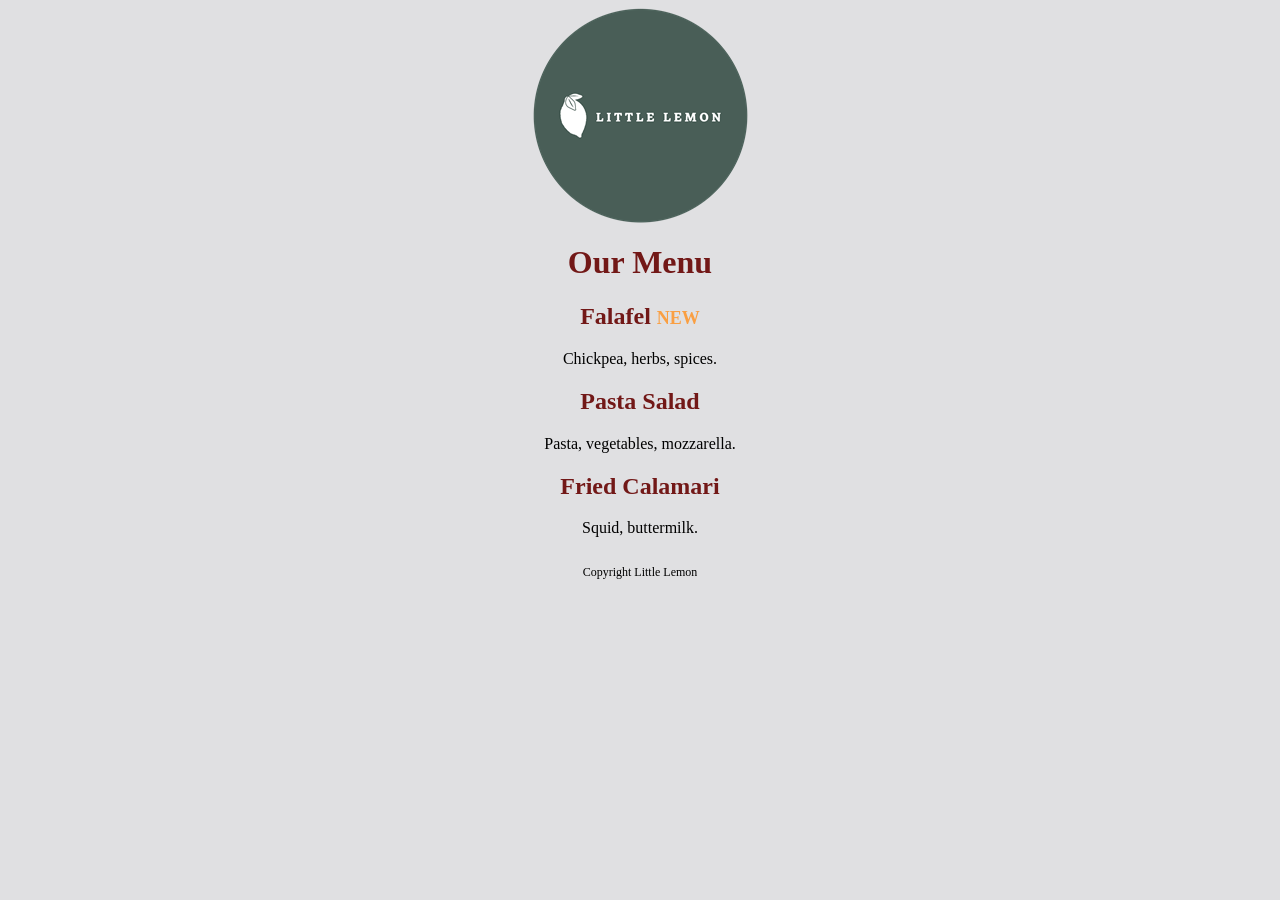
<file: assignment1/index.html>
<!DOCTYPE html>
<html>
<head>
    <title>Little Lemon</title>
    <link rel="stylesheet" href="styleUpd.css">
</head>
<body>
    <div>
        <img src="logo.png" id="logo">
    </div>
    <div class="center-text">
        <h1>Our Menu</h1>
        <h2>Falafel <span>NEW</span></h2>
        <p>Chickpea, herbs, spices.</p>
        <h2>Pasta Salad</h2>
        <p>Pasta, vegetables, mozzarella.</p>
        <h2>Fried Calamari</h2>
        <p>Squid, buttermilk.</p>
    </div>
    <div class="center-text">
        <p id="copyright">
            Copyright Little Lemon
        </p>
    </div>
</body>
</html>
</file>
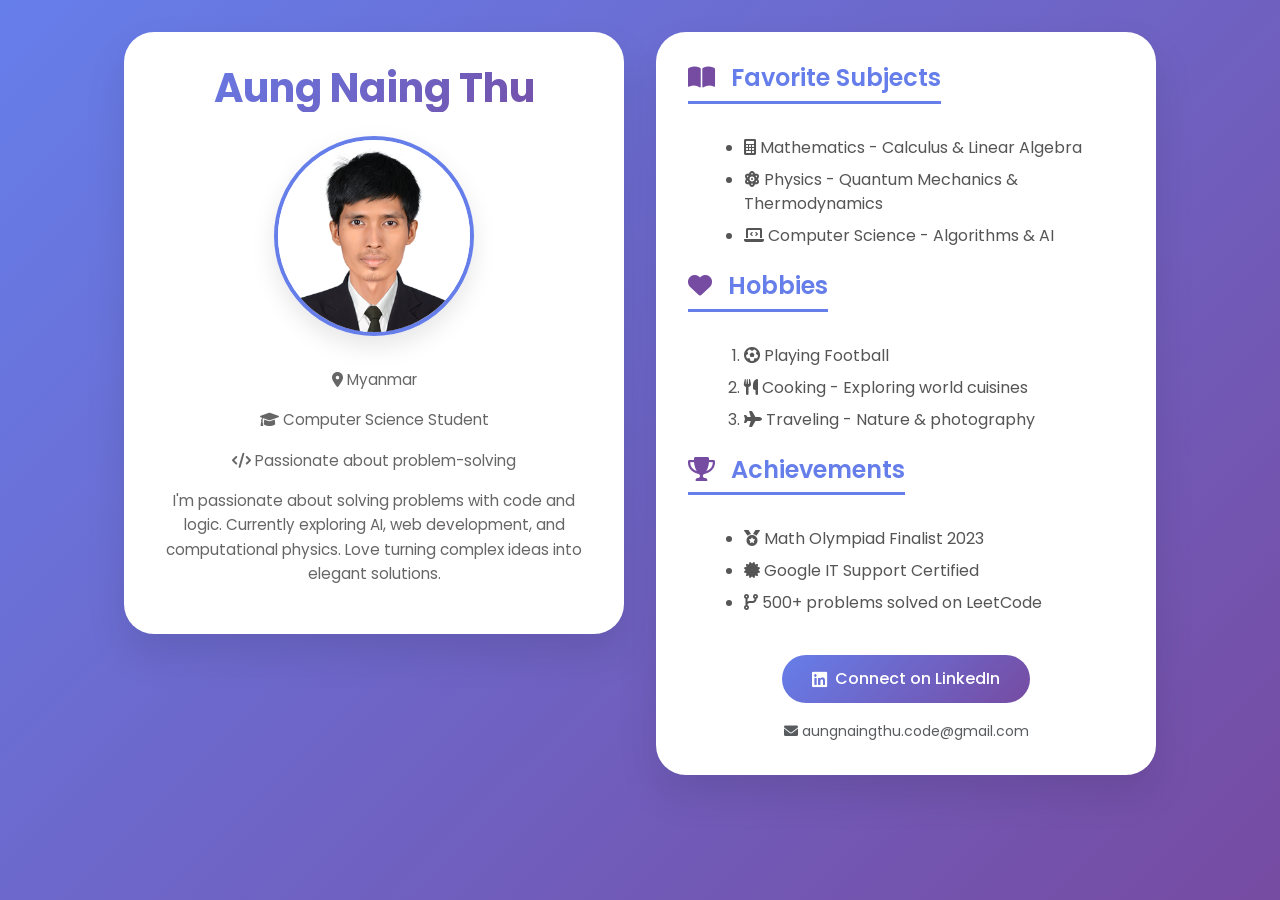
<file: assignment4/index.html>
<!DOCTYPE html>
<html lang="en">
<head>
    <meta charset="UTF-8">
    <meta name="viewport" content="width=device-width, initial-scale=1.0">
    <meta name="description" content="Personal portfolio page of Aung Naing Thu - Mathematics, Physics, and Computer Science enthusiast">
    <meta name="author" content="Aung Naing Thu">
    <title>Aung Naing Thu | Personal Page</title>
    
    <!-- Bootstrap CSS -->
    <link href="https://cdn.jsdelivr.net/npm/bootstrap@5.3.0/dist/css/bootstrap.min.css" rel="stylesheet">
    
    <!-- Font Awesome Icons -->
    <link rel="stylesheet" href="https://cdnjs.cloudflare.com/ajax/libs/font-awesome/6.0.0/css/all.min.css">
    
    <!-- Google Fonts -->
    <link href="https://fonts.googleapis.com/css2?family=Poppins:wght@300;400;500;600;700&display=swap" rel="stylesheet">
    
    <style>
        * {
            margin: 0;
            padding: 0;
            box-sizing: border-box;
        }
        
        body {
            background: linear-gradient(135deg, #667eea 0%, #764ba2 100%);
            font-family: 'Poppins', 'Segoe UI', Roboto, system-ui, sans-serif;
            min-height: 100vh;
            padding: 2rem 1rem;
            animation: forwards fadeIn 1s ease;
        }
        
        .container {
            max-width: 1200px;
            margin: 0 auto;
        }
        
        .row {
            display: flex;
            flex-wrap: wrap;
            gap: 2rem;
            justify-content: center;
        }
        
        #bio, #more {
            background: white;
            border-radius: 30px;
            padding: 2rem;
            box-shadow: 0 20px 40px rgba(0,0,0,0.1);
            transition: transform 0.3s ease, box-shadow 0.3s ease;
            height: fit-content;
        }
        
        #bio:hover, #more:hover {
            transform: translateY(-5px);
            box-shadow: 0 25px 50px rgba(0,0,0,0.15);
        }
        
        #bio {
            text-align: center;
        }
        
        h1 {
            color: #333;
            font-weight: 700;
            margin-bottom: 1.5rem;
            font-size: 2.5rem;
            background: linear-gradient(135deg, #667eea 0%, #764ba2 100%);
            -webkit-background-clip: text;
            -webkit-text-fill-color: transparent;
            background-clip: text;
        }
        
        .profile-img {
            width: 200px;
            height: 200px;
            object-fit: cover;
            border-radius: 50%;
            border: 4px solid #667eea;
            box-shadow: 0 10px 25px rgba(0,0,0,0.1);
            margin-bottom: 1rem;
            transition: transform 0.3s ease;
        }
        
        .profile-img:hover {
            transform: scale(1.05);
        }
        
        .bio-text {
            color: #666;
            line-height: 1.6;
            margin-top: 1rem;
            font-size: 0.95rem;
        }
        
        h2 {
            color: #667eea;
            font-weight: 600;
            margin-bottom: 1rem;
            font-size: 1.5rem;
            border-bottom: 3px solid #667eea;
            display: inline-block;
            padding-bottom: 0.5rem;
        }
        
        h2 i {
            margin-right: 10px;
            color: #764ba2;
        }
        
        ul, ol {
            margin: 1rem 0 1.5rem 1.5rem;
        }
        
        li {
            margin: 0.5rem 0;
            color: #555;
            font-size: 1rem;
            line-height: 1.5;
        }
        
        ul li {
            list-style-type: disc;
        }
        
        ol li {
            list-style-type: decimal;
        }
        
        .btn-primary {
            background: linear-gradient(135deg, #667eea 0%, #764ba2 100%);
            border: none;
            padding: 12px 30px;
            border-radius: 50px;
            font-weight: 500;
            margin-top: 1rem;
            transition: all 0.3s ease;
            display: inline-flex;
            align-items: center;
            gap: 8px;
        }
        
        .btn-primary:hover {
            transform: translateY(-2px);
            box-shadow: 0 10px 20px rgba(102, 126, 234, 0.4);
            background: linear-gradient(135deg, #764ba2 0%, #667eea 100%);
        }
        
        .btn-primary i {
            font-size: 1.1rem;
        }
        
        /* Responsive adjustments */
        @media (max-width: 992px) {
            #bio, #more {
                margin-bottom: 1rem;
            }
            
            h1 {
                font-size: 2rem;
            }
            
            .profile-img {
                width: 150px;
                height: 150px;
            }
        }
        
        @media (max-width: 768px) {
            body {
                padding: 1rem;
            }
            
            #bio, #more {
                padding: 1.5rem;
            }
            
            h2 {
                font-size: 1.3rem;
            }
        }
        
        /* Custom scrollbar */
        ::-webkit-scrollbar {
            width: 10px;
        }
        
        ::-webkit-scrollbar-track {
            background: #f1f1f1;
            border-radius: 10px;
        }
        
        ::-webkit-scrollbar-thumb {
            background: linear-gradient(135deg, #667eea 0%, #764ba2 100%);
            border-radius: 10px;
        }
        
        ::-webkit-scrollbar-thumb:hover {
            background: linear-gradient(135deg, #764ba2 0%, #667eea 100%);
        }
    </style>
</head>
<body>
    <div class="container">
        <div class="row">
            <!-- Bio Section -->
            <div id="bio" class="col-12 col-lg-5">
                <h1>Aung Naing Thu</h1>
                <img src="photo.jpg" alt="Aung Naing Thu" class="profile-img">
                <div class="bio-text">
                    <p><i class="fas fa-map-marker-alt"></i> Myanmar</p>
                    <p><i class="fas fa-graduation-cap"></i> Computer Science Student</p>
                    <p><i class="fas fa-code"></i> Passionate about problem-solving</p>
                </div>
                <p class="bio-text mt-3">
                    I'm passionate about solving problems with code and logic. 
                    Currently exploring AI, web development, and computational physics.
                    Love turning complex ideas into elegant solutions.
                </p>
            </div>
            
            <!-- More Info Section -->
            <div id="more" class="col-12 col-lg-5">
                <h2><i class="fas fa-book-open"></i> Favorite Subjects</h2>
                <ul>
                    <li><i class="fas fa-calculator"></i> Mathematics - Calculus & Linear Algebra</li>
                    <li><i class="fas fa-atom"></i> Physics - Quantum Mechanics & Thermodynamics</li>
                    <li><i class="fas fa-laptop-code"></i> Computer Science - Algorithms & AI</li>
                </ul>

                <h2><i class="fas fa-heart"></i> Hobbies</h2>
                <ol>
                    <li><i class="fas fa-futbol"></i> Playing Football</li>
                    <li><i class="fas fa-utensils"></i> Cooking - Exploring world cuisines</li>
                    <li><i class="fas fa-plane"></i> Traveling - Nature & photography</li>
                </ol>
                
                <h2><i class="fas fa-trophy"></i> Achievements</h2>
                <ul>
                    <li><i class="fas fa-medal"></i> Math Olympiad Finalist 2023</li>
                    <li><i class="fas fa-certificate"></i> Google IT Support Certified</li>
                    <li><i class="fas fa-code-branch"></i> 500+ problems solved on LeetCode</li>
                </ul>
                
                <div class="text-center mt-4">
                    <a href="https://www.linkedin.com/in/aung-naing-thu" class="btn btn-primary" target="_blank" rel="noopener noreferrer">
                        <i class="fab fa-linkedin"></i> Connect on LinkedIn
                    </a>
                </div>
                
                <div class="text-center mt-3">
                    <small class="text-muted">
                        <i class="fas fa-envelope"></i> aungnaingthu.code@gmail.com
                    </small>
                </div>
            </div>
        </div>
    </div>
    
    <!-- Bootstrap JS Bundle (optional - for interactive components) -->
    <script src="https://cdn.jsdelivr.net/npm/bootstrap@5.3.0/dist/js/bootstrap.bundle.min.js"></script>
</body>
</html>
</file>
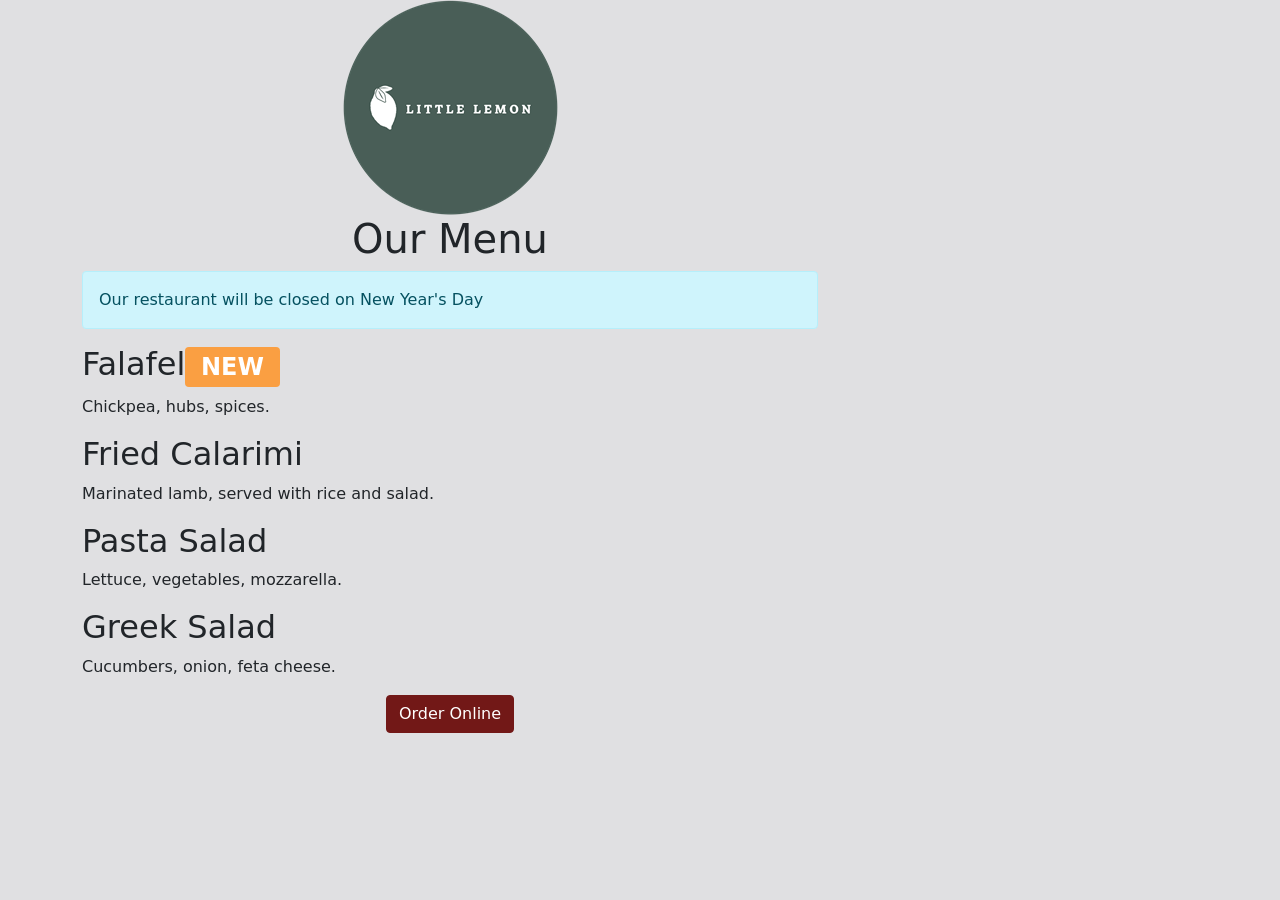
<file: bootstrap-lab/index.html>
<!DOCTYPE html>
<html>
    <head>
        <title>Little Lemon</title>
        <link href="bootstrap.min.css" rel="stylesheet">
    </head>
    <body>
        <div class="container">
            <div class="row">
                <div class="col-8">
                    <div class="text-center">
                        <img src="logo.png" class="img-fluid">
                    </div>
                </div>
            </div>

            <div class="row">
                <div class="col-8">
                    <div class="text-center">
                        <h1>Our Menu</h1>
                    </div>
                    <div class="alert alert-info" role="alert">
                        Our restaurant will be closed on New Year's Day
                    </div>
                </div>
            </div>

            <div class="row">
                <div class="col-12">
                    <h2>Falafel<span class="badge bg-secondary">NEW</span></h2>
                    <p>Chickpea, hubs, spices.</p>
                    <h2>Fried Calarimi</h2>
                    <p>Marinated lamb, served with rice and salad.</p>
                </div>

                <div class="col-12">
                    <h2>Pasta Salad</h2>
                    <p>Lettuce, vegetables, mozzarella.</p>
                    <h2>Greek Salad</h2>
                    <p>Cucumbers, onion, feta cheese.</p>
                </div>
            </div>

            <div class="row">
                <div class="col-8 col-lg-16">
                    <div class="text-center">
                        <button type="button" class="btn btn-primary">Order Online</button>
                    </div>
                </div>
            </div>
        </div>
        <script src="bootstrap.bundle.min.js"></script>
    </body>
</html>
</file>
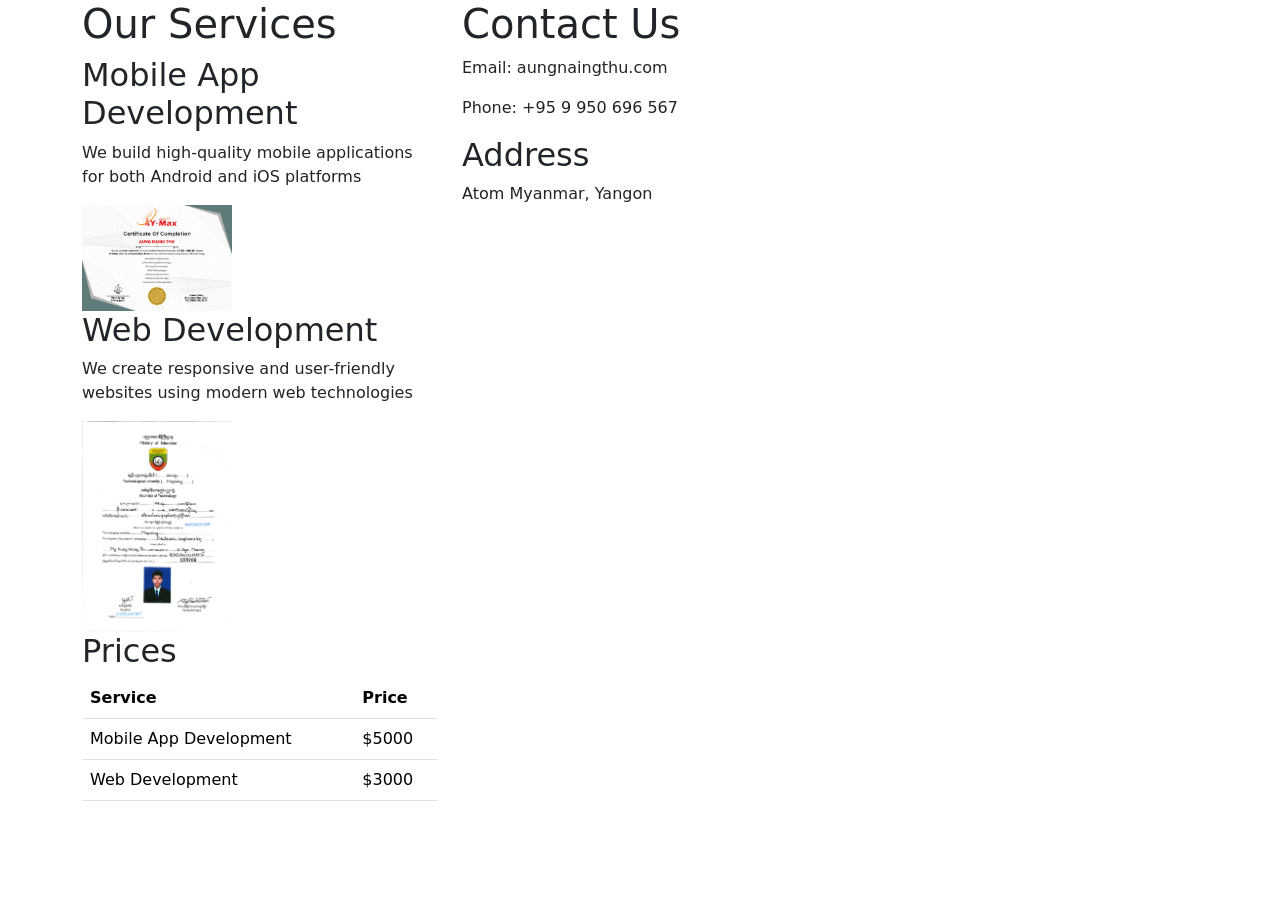
<file: exercise1/index.html>
<!DOCTYPE html>
<html>
    <head>
        <title>My App</title>
        <link href="https://cdn.jsdelivr.net/npm/bootstrap@5.1.3/dist/css/bootstrap.min.css" rel="stylesheet">
    </head>
    <body>
        <div class="container">
            <div class="row">
                <div class="col-4">
                    <h1>Our Services</h1>
                    <h2>Mobile App Development</h2>
                    <p>We build high-quality mobile applications for both Android and iOS platforms</p>
                    <img src="cert.jpg" alt="Mobile App Development" class="img-fluid" width="150">
                    <h2>Web Development</h2>
                    <p>We create responsive and user-friendly websites using modern web technologies</p>
                    <img src="graduation.jpg" alt="Web Development" class="img-fluid" width="150">
                </div>
                <div class="col-8">
                    <h1>Contact Us</h1>
                    <p>Email: aungnaingthu.com</p>
                    <p>Phone: +95 9 950 696 567</p>
                    <h2>Address</h2>
                    <p>Atom Myanmar, Yangon</p>
                </div>
                <div class="col-4">
                    <h2>Prices</h2>
                    <table class="table">
                        <thead>
                            <tr>
                                <th>Service</th>
                                <th>Price</th>
                            </tr>
                        </thead>
                        <tbody>
                            <tr>
                                <td>Mobile App Development</td>
                                <td>$5000</td>
                            </tr>
                            <tr>
                                <td>Web Development</td>
                                <td>$3000</td>
                            </tr>
                        </tbody>            
                </div>
        </div>
    </body>
</html>
</file>
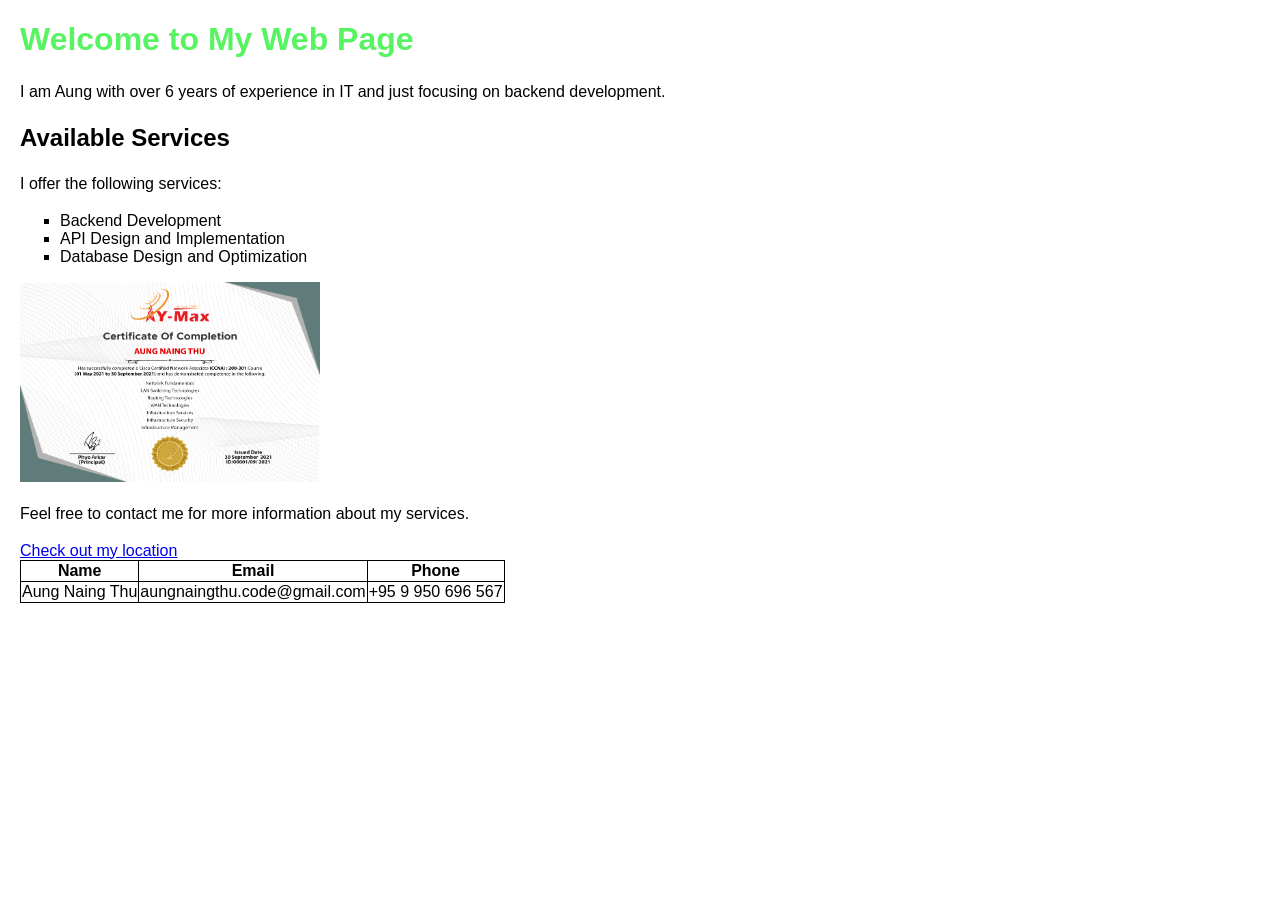
<file: html-Intro/index.html>
<!DOCTYPE html>
<html>
<head>
    <meta charset="UTF-8">
    <title>My Web Page</title>
</head>
<body>
    <h1>Welcome to My Web Page</h1>
    <p>I am Aung with over 6 years of experience in IT and just focusing on backend development.</p>
    <h2>Available Services</h2>
    <p>I offer the following services:</p>
    <ul>
        <li>Backend Development</li>
        <li>API Design and Implementation</li>
        <li>Database Design and Optimization</li>
    </ul>
    <img src="myCert.jpg" alt="Placeholder Image", width="300" height="200">
    <p>Feel free to contact me for more information about my services.</p>
    <a href="contact.html">Check out my location</a>
</body>

<style>
    body {
        font-family: Arial, sans-serif;
        margin: 20px;
    }
    h1 {
        color: #57f361;
    }
    p {
        font-size: 16px;
        line-height: 1.5;
    }
    ul {
        list-style-type: square;
    }
    table, th, td {
        border: 1px solid black;
        border-collapse: collapse;
    }
</style>
<table>
    <tr>
        <th>Name</th>
        <th>Email</th>
        <th>Phone</th>
    </tr>
    <tr>
        <td>Aung Naing Thu</td>
        <td>aungnaingthu.code@gmail.com</td>
        <td>+95 9 950 696 567</td>
    </tr>
</table>
</html>
</file>
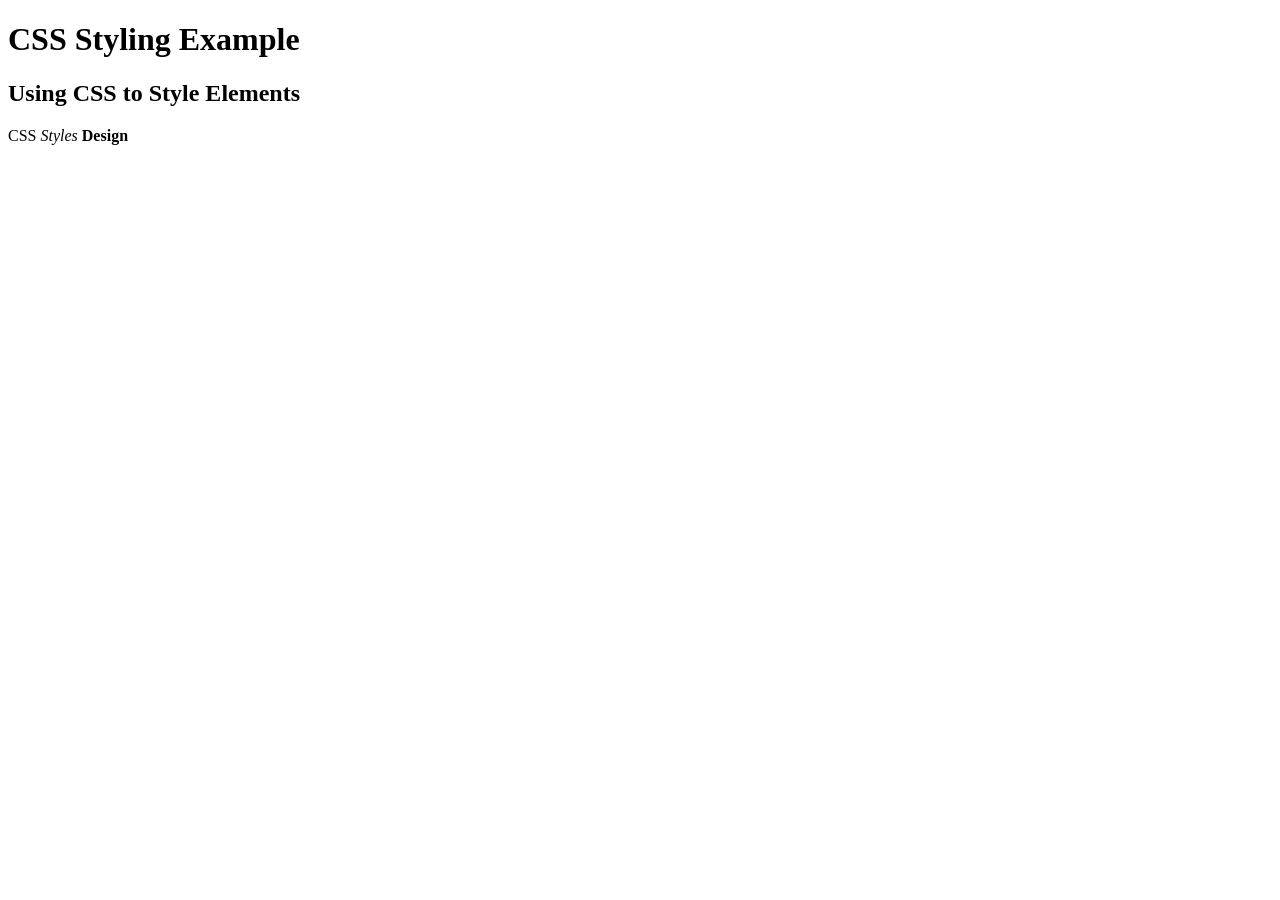
<file: css/exercise2/index.html>
<!DOCTYPE html>
<html lang="en">
    <head>
        <link rel="stylesheet" href="style.css">
        <meta charset="UTF-8">
        <h1>CSS Styling Example</h1>
        <h2>Using CSS to Style Elements</h2>
    </head>
    <body>
        <div>
            <span>CSS</span>
            <div id="middle"><em>Styles</em></div>
            <span><strong>Design</strong></span>
        </div>
    </body>
</html>
</file>
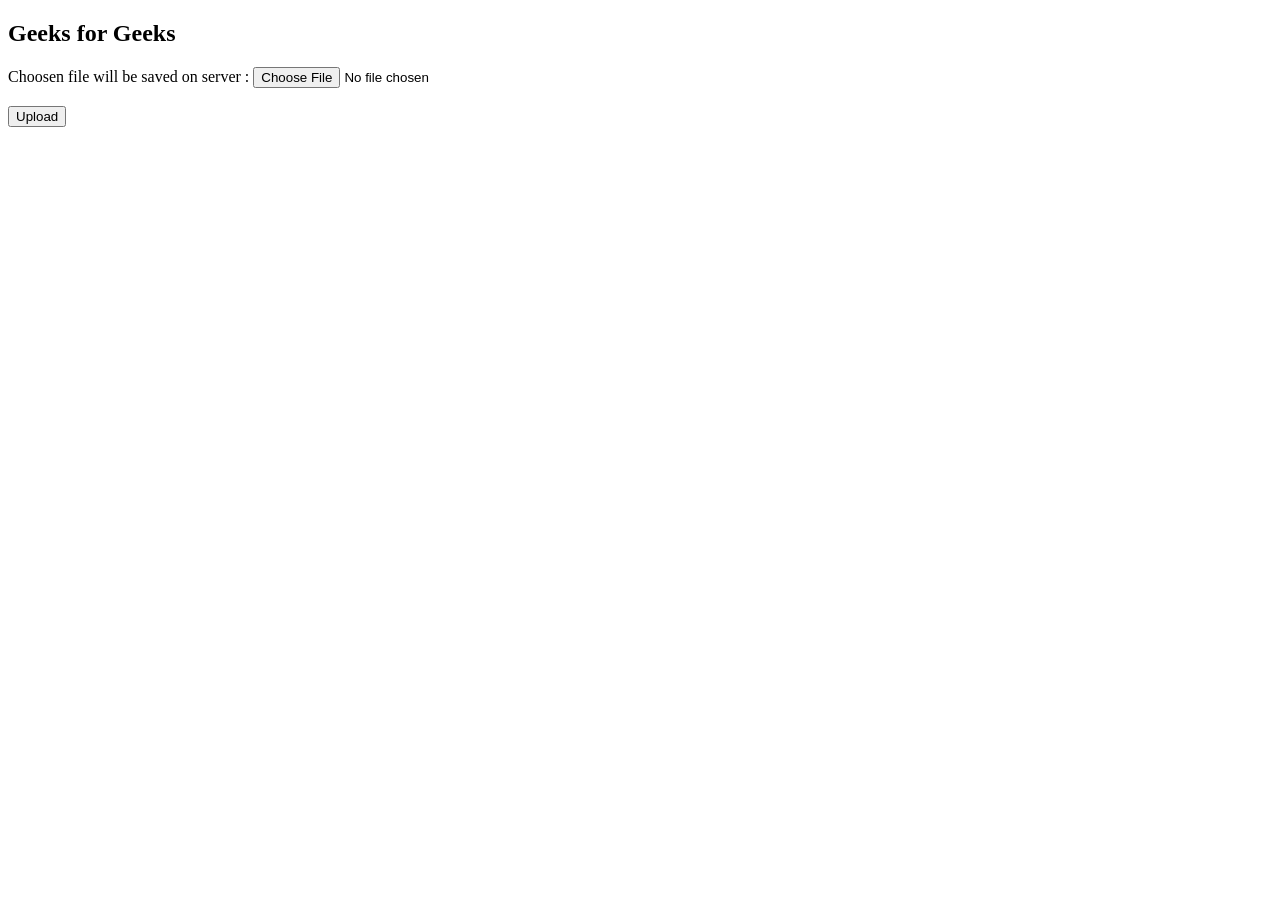
<file: fileupload/form.html>
<!DOCTYPE html>
<html>
<head>
    <title>GFG</title>
</head>
<body>
    <h2>Geeks for Geeks </h2>
    <form action="http://127.0.0.1:8000/upload" method="post" enctype="multipart/form-data">
        <!-- File input field -->
        <label for="file">Choosen file will be saved on server :</label>
        <input type="file" id="file" name="file" accept=".txt, .pdf, .jpg">

        <br><br>

        <!-- Submit button -->
        <input type="submit" value="Upload">
    </form>
</body>
</html>
</file>
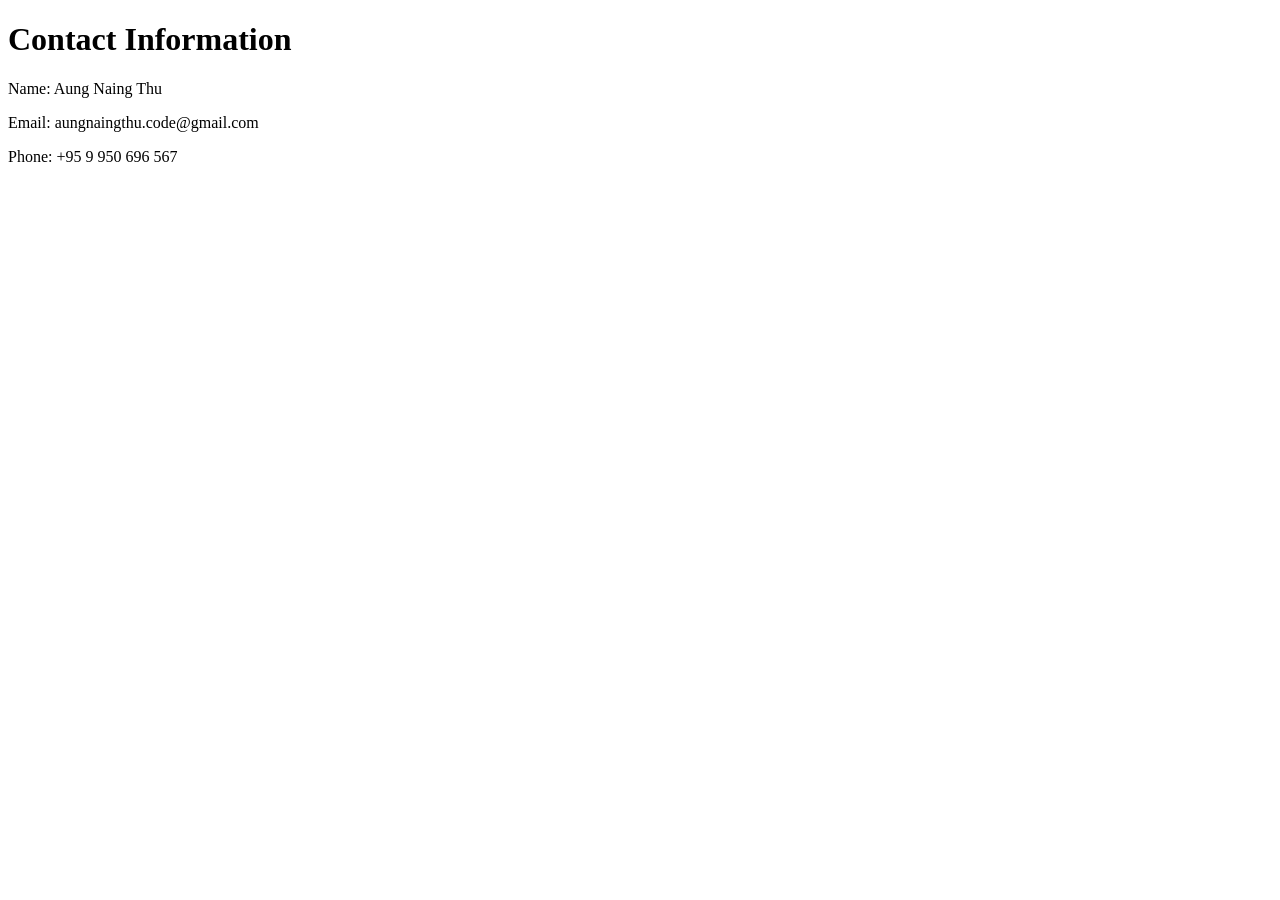
<file: html-Intro/contact.html>
<!DOCTYPE html>
<html lang="en">
    <head>
        <title>Contact Information</title>
    </head>
    <body>
        <h1>Contact Information</h1>
        <p>Name: Aung Naing Thu</p>
        <p>Email: aungnaingthu.code@gmail.com</p>
        <p>Phone: +95 9 950 696 567</p>
    </body>
</html>
</file>
<file: assignment1/styleUpd.css>
body{
    background-color: #E0E0E2;
}
h1{
    color: #721817;
}
h2{
    color: #721817;
}
h2>span{
    color: #FA9F42;
    font-size: 0.75em;
}
.center-text {
    text-align: center;
}
#logo{
    margin-left: auto;
    margin-right: auto;
    display: block;
}
#copyright{
    font-size: 0.75em;
    padding: 12px 0 0 0;
}
</file>
<file: css/exercise2/style.css>
#middle {
    /* Your styles here */
     display: inline-block;
     margin: 0 auto;
     text-decoration: dotted;
}
</file>
